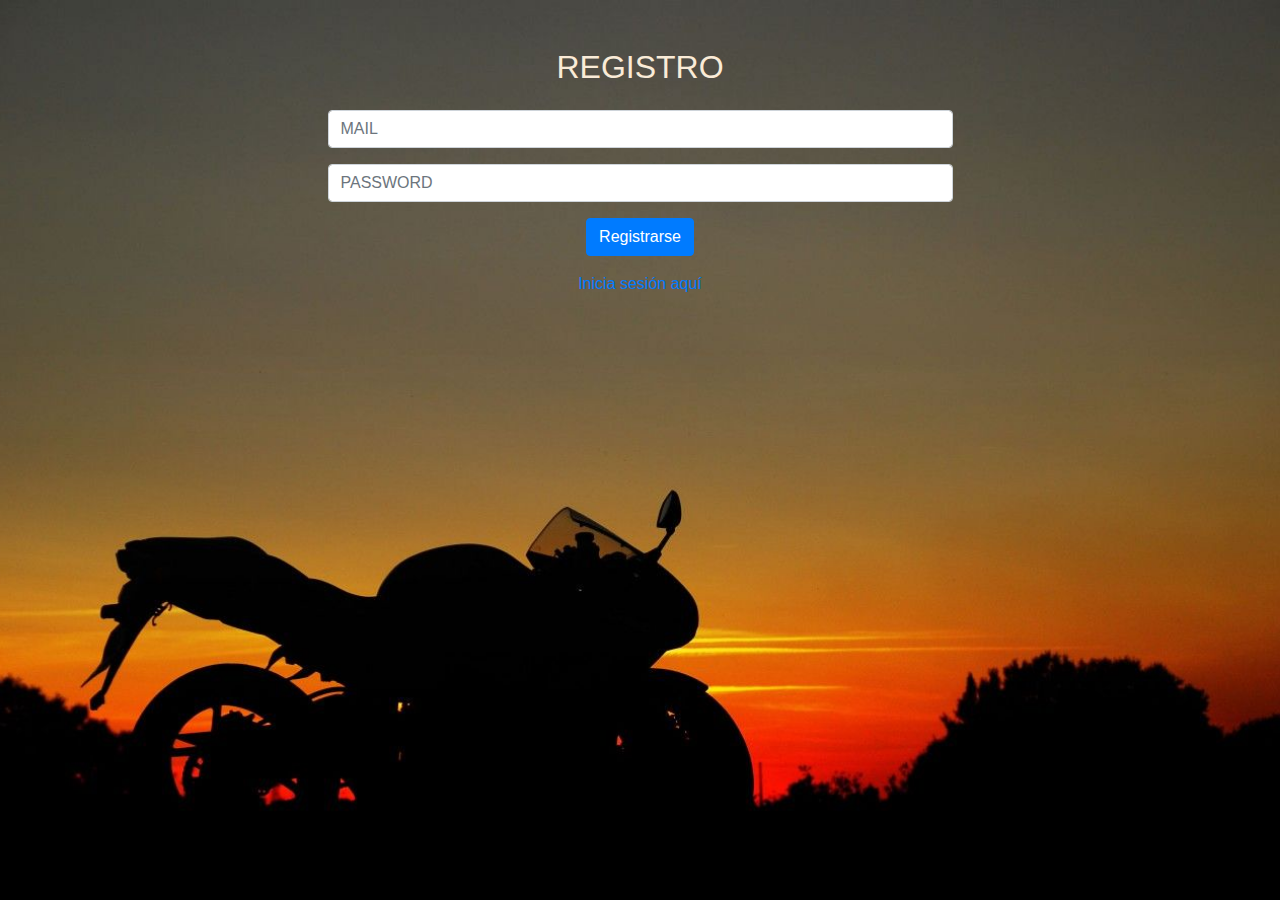
<file: registro.html>
<!DOCTYPE html>
<html>
<head>
  <title>REGISTRO DE USUARIOS</title>
  <meta charset="UTF-8">
  <link rel="stylesheet" type="text/css" href="https://stackpath.bootstrapcdn.com/bootstrap/4.5.2/css/bootstrap.min.css">
  <link rel="stylesheet" href="estilos.css">
</head>
<body>

  
  <div class="formu">
    <div class="row justify-content-center">
      <div class="col-md-6">
        <!-- Formulario de registro -->
        <form action="registro.php" method="POST">
          <h2 class="mt-5 mb-4">REGISTRO</h2>
          <!-- Campo de entrada para el nombre de usuario -->
          <div class="form-group">
            <input type="text" class="form-control" name="mail" placeholder="MAIL" required>
          </div>
          <!-- Campo de entrada para la contraseña -->
          <div class="form-group">
            <input type="password" class="form-control" name="pass" placeholder="PASSWORD" required>
          </div>
          
          <!-- Botón para enviar el formulario de registro -->
          <button type="submit" class="btn btn-primary" name="registro">Registrarse</button>
        </form>
        <!-- Enlace para redirigir al formulario de inicio de sesión -->
        <p class="mt-3"> <a href="index.php">Inicia sesión aquí</a></p>
      </div>
    </div>
  </div>

  <script src="https://stackpath.bootstrapcdn.com/bootstrap/4.5.2/js/bootstrap.min.js"></script>
</body>
</html>
</file>
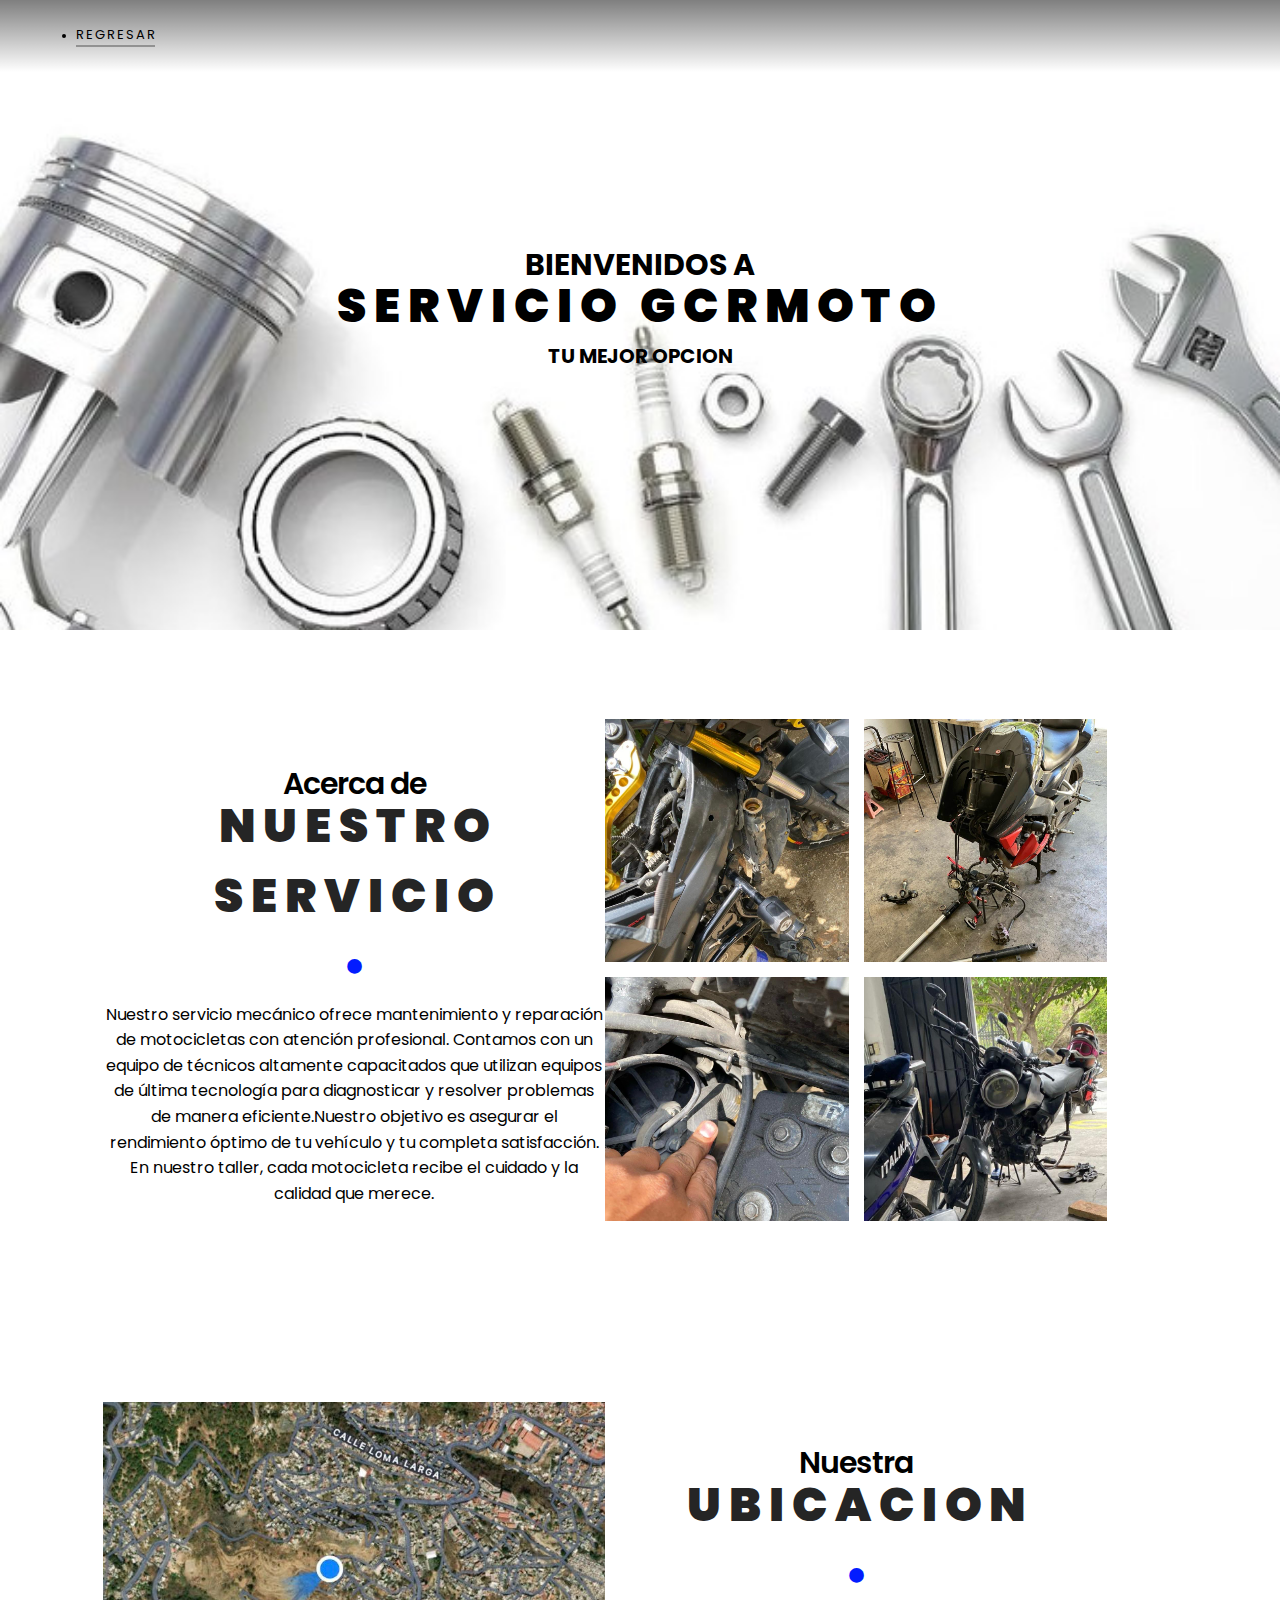
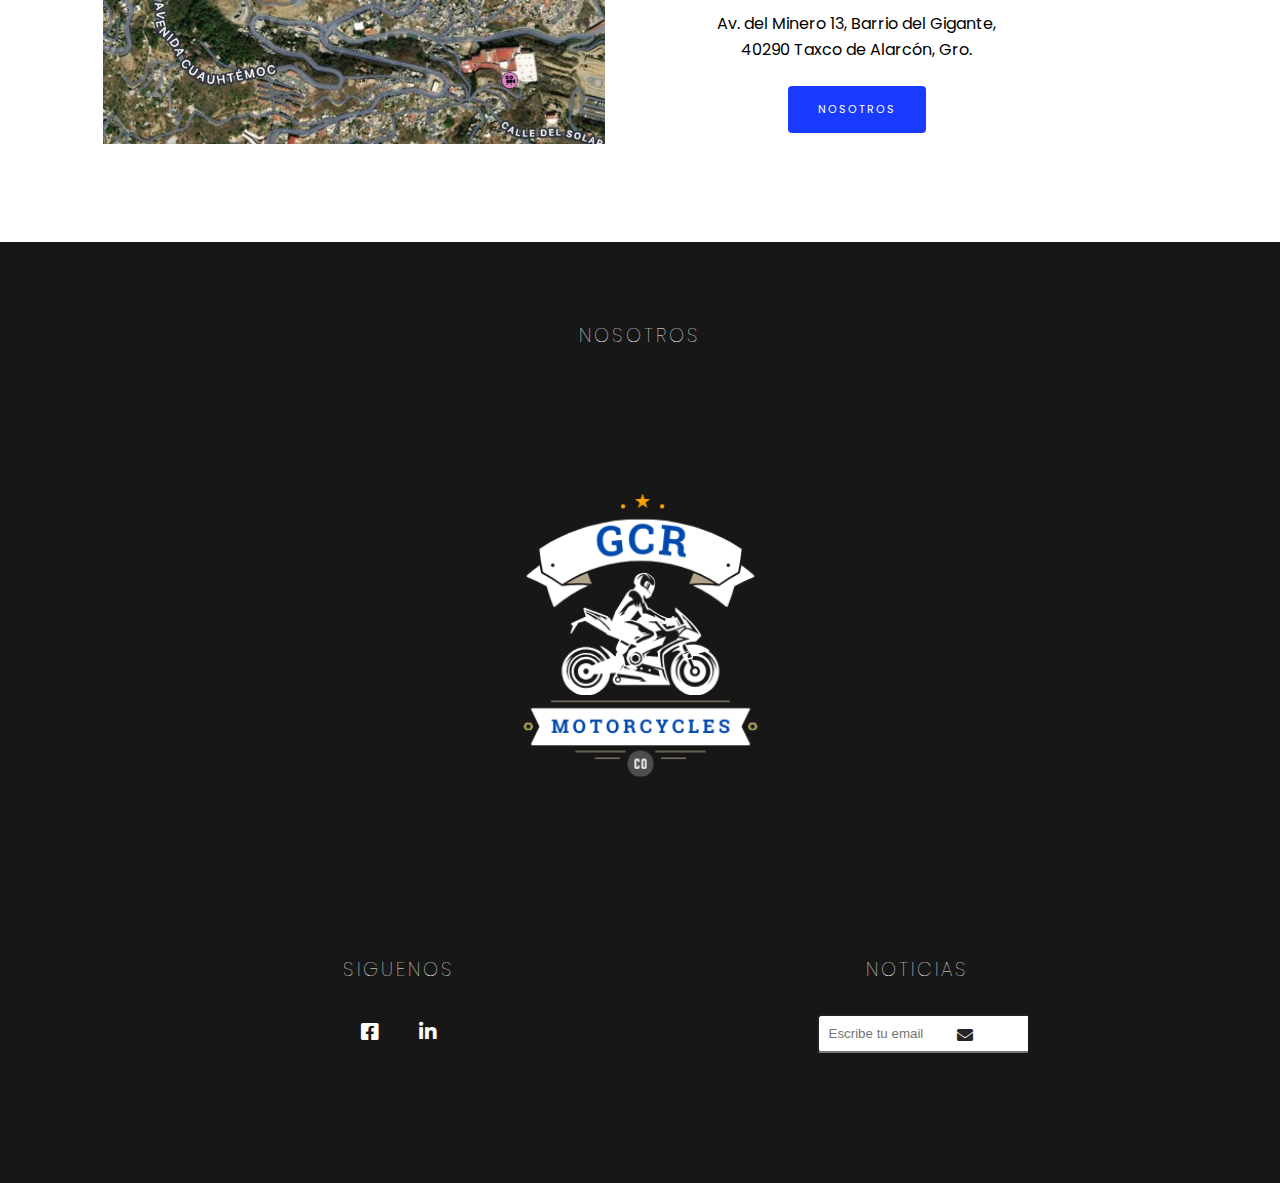
<file: servicio.html>
<!DOCTYPE html>
<html lang="en">
<head>
    <meta charset="UTF-8">
    <meta http-equiv="X-UA-Compatible" content="IE=edge">
    <meta name="viewport" content="width=device-width, initial-scale=1.0">
    <title>Servicio</title>
    <link rel="stylesheet" href="https://cdnjs.cloudflare.com/ajax/libs/font-awesome/5.11.2/css/all.min.css">
    <link rel="stylesheet" href="css/servicio.css">
</head>
<body>

    <header>
        <div class="container">
            <nav class="nav">
                <div class="menu-toggle">
                    <i class="fas fa-bars"></i>
                    <i class="fas fa-times"></i>
                </div>
                

                    <li class="nav-item">
                        <a href="principal.html" class="nav-link ">Regresar</a>
                    </li>
                </ul>
            </nav>
        </div>
    </header>


    <section class="hero" id="hero">
        <div class="container">
            <h2 class="h2-sub">
                <span class="fil"> <h4> Bienvenidos a</h4
                    ></span>
            </h2>
            <h1 class="head">Servicio GCRMOTO</h1>
            <div class="he-des">
                <h1>TU MEJOR OPCION</h1>
            </div>
        </div>
    </section>

   


    <section class="disco">
        <div class="container">
            <div class="res-info">
                <div class="res-des">
                    <div class="global">
                        <h2 class="h2-sub">
                            <span class="fil">A</span>cerca de 
                        </h2>
                        <h1 class="head hea-dark">Nuestro Servicio</h1>
                        <div class="circle">
                            <i class="fas fa-circle"></i>
                        </div>
                    </div>
                    <p>
                        Nuestro servicio mecánico ofrece mantenimiento y reparación de motocicletas con atención profesional. 
                        Contamos con un equipo de técnicos altamente capacitados que utilizan equipos de última
                        tecnología para diagnosticar y resolver problemas de manera eficiente.Nuestro objetivo es asegurar el rendimiento óptimo
                        de tu vehículo y tu completa satisfacción. En nuestro taller, cada motocicleta recibe el cuidado y la calidad que 
                        merece.
                    </p>
                    
                </div>
                <div class="image-group pad-rig">
                    <img src="img/menu-1.jpg" alt="">
                    <img src="img/menu-2.jpg" alt="">
                    <img src="img/menu-3.jpg" alt="">
                    <img src="img/menu-4.jpg" alt="">
                </div>

            </div>
        </div>
    </section>

    <section class="dis-sto">
        <div class="container">
            <div class="res-info">
                <div>
                    <img src="img/nosotros.jpg" alt="">
                </div>
            
                <div class="res-des pad-rig">
                    <div class="global">
                        <h2 class="h2-sub">
                            <span class="fil">N</span>uestra
                        </h2>
                        <h1 class="head hea-dark">Ubicacion</h1>
                        <div class="circle">
                            <i class="fas fa-circle"></i>
                        </div>
                    </div>
                    <p>
                        
                        Av. del Minero 13, Barrio del Gigante,<br>
                        40290 Taxco de Alarcón, Gro.
                    </p>
                    <a href="https://maps.app.goo.gl/EbRtnUjdtUXGhuph8" class="btn cta-btn">Nosotros</a>
                    
                </div>

            </div>
        </div>
    </section>


    






    <footer>
        <div class="container">
            <div class="footer-content">

                <div class="footer-content-about">
                    <h4>Nosotros</h4>
                    <div class="logo">

                        <img src="img/home1-img.png">
                        

                    </div>
                    
                </div>
                <div class="footer-div">
                    <div class="social-media">
                        <h4>Siguenos</h4>
                        <ul class="social-icons">
                            <li>
                                <a href="#"><i class="fab fa-facebook-square"></i></a>
                            </li>
                            
                                <a href="#"><i class="fab fa-linkedin-in"></i></a>
                            </li>
                            
                        </ul>
                    </div>
                    <div>
                        <h4>Noticias</h4>
                        <form action="" class="news-form">
                            <input type="text" class="news-input"
                            placeholder="Escribe tu email"
                            >
                            <button class="news-btn" type="submit">
                                <i class="fas fa-envelope"></i>
                            </button>
                        </form>
                    </div>
                </div>

            </div>
        </div>
    </footer>

    <script>

        const selectElement = function(element) {
            return document.querySelector(element);
        }


        let menuToggle = selectElement('.menu-toggle');
        let body = selectElement('body');

        menuToggle.addEventListener('click', function(){
            body.classList.toggle('open');
        })

    </script>

    
</body>
</html>
</file>
<file: estilos.css>
body{
    background-image: url(img/img.jpg);
background-position: center;
background-repeat: no-repeat;
background-size: cover;
background-attachment: fixed;
}

.container{
    color: antiquewhite;
    text-align: center;
}
.formu{
    color: antiquewhite;
    text-align: center;
}
</file>
<file: css/servicio.css>
@import url('https://fonts.googleapis.com/css2?family=Poppins:ital,wght@0,200;0,300;0,400;0,500;0,600;1,200;1,300;1,400&display=swap');


/*Globales*/
*,
*::before,
*::after {
    margin: 0;
    padding: 0;
    box-sizing: border-box;
}

html {
    font-family: 'Poppins', sans-serif;
    font-size: 10px;
    color: #000;
    scroll-behavior: smooth;
}

body {
    overflow-x: hidden;
}

section {
    padding: 3.9rem 0;
    overflow: hidden;
}

img {
    width: 100%;
    max-width: 100%;
}

a {
    text-decoration: none;
}

p {
    font-size: 1.6rem;
}

.container {
    width: 100%;
    max-width: 122.5rem;
    margin:  0 auto;
    padding: 0 2.4rem;
}

/*Header*/
header {
    width: 100%;
    position: absolute;
    top: 0;
    left: 0;
    z-index: 1;
    background-image: linear-gradient(to bottom, rgba(0,0,0,.5), transparent);
}
.nav {
    height: 7.2rem;
    display: flex;
    align-items: center;
    justify-content: center;
}

.menu-toggle {
    color: #fff;
    font-size: 2.2rem;
    position: absolute;
    top: 50%;
    transform: translateY(-50%);
    right: 2.5rem;
    cursor: pointer;
    z-index: 1500;
}

.fa-times {
    display: none;
}

.nav-list {
    list-style: none;
    position: fixed;
    top: 0;
    left: 0;
    width: 80%;
    height: 100vh;
    background-color: #000000;
    padding: 4.4rem;
    display: flex;
    flex-direction: column;
    justify-content: space-around;
    z-index: 1250;
    transform: translateX(-100%);
   
}

.nav::before {
    content: '';
    position: fixed;
    top: 0;
    left: 0;
    width: 100vw;
    height: 100vh;
    background-color: rgba(0, 0, 0, .8);
    z-index: 1000;
    opacity: 0;
    transform: scale(0);
    transition: opacity .5s;

}

.open .fa-times {
    display: block;
}

.open .fa-bars {
    display: none;
}

.open .nav-list {
    transform: translateX(0);
}
.open .nav::before{
    opacity: 1;
    transform: scale(1);
}

.logo {
    color: #fff;
    font-size: 2rem;
    font-weight: 600;
}

.nav-item {
    border-bottom: 2px solid rgba(0, 0, 0, 0.3);
}

.nav-link {
    display: block;
    color: #000000;
    text-transform: uppercase;
    font-size: 1.6rem;
    letter-spacing: 2px;
    margin-right: -2px;
}

.nav-link:hover {
    color: #003cff;
}


.logo{
    background-position: center;
    
}
/*Hero*/


.hero {
    width: 100%;
    height: 70vh;
    background: url("../img/hero.jpg") center no-repeat;
    background-size: cover;
    display: flex;
    align-items: center;
    text-align: center;
}

.h2-sub {
    font-size: 3rem;
    font-family: 'Poppins', sans-serif;
    color: #000000;
    font-weight: 600;
    line-height: .4;
}

.fil {
    text-transform: uppercase;
    font-size: 3rem;
}

.head {
    color: #000000;
    font-size: 3.7rem;
    font-family: 'Poppins', sans-serif;
    text-transform: uppercase;
    font-weight: 900;
    letter-spacing: .5rem;
}

.circle {
    font-size: 1.5rem;
    color: #000000;
    margin: 0 1.6rem;
}

.he-des h5 {
    color: #fa1515;
    font-size: 1.8rem;
    font-weight: 100;
    text-transform: uppercase;
    margin-bottom: 1.2rem;
    letter-spacing: 3px;
    margin-right: -3px;
}

.btn {
    display: inline-block;
    text-transform: uppercase;
    letter-spacing: 2px;
    margin-right: -2px;
}

.cta-btn {
    font-size: 1.1rem;
    background-color: #193bff;
    padding: 1.5rem 3rem;
    color: #fff;
    border-radius: .4rem;
}
.cta-btn:hover,
.cta-btn:focus {
    color: #fff;
    background-color: #090dff;
}


.global {
    text-align: center;
    margin-top: 3.9rem;
}

.dis-sto .global {
    margin-top: 6.9rem;
}

.global .circle {
    color: #031cff;
    margin: 2.4rem 0;
}

.hea-dark {
    color: #252525;
    letter-spacing: .7rem;
    margin-right: -.7rem;
}

.global .h2-sub {
    letter-spacing: -1px;
    line-height: .42;
}

.res-info {
    text-align: center;
}

.res-des {
    margin-bottom: 3rem;
}

.res-des p {
    line-height: 1.6;
    margin-bottom: 2.4rem
}


/*menu*/

.taste {
    background: url("../img/taste.jpg") center no-repeat;
    background-size: cover;
}

.bt {
    min-height: 65vh;
    display: flex;
    align-items: center;
}


/*platillos*/

.image-group {
    display: grid;
    grid-template-columns: repeat(2, 1fr);
    grid-gap: 1.5rem;
}

.disco .res-des {
    padding-top: 3rem;
    margin-bottom: 0;
}

.pb {
    background: url("../img/mesa.jpg") center no-repeat;
    background-size: cover;
}


/*footer*/
footer {
    padding: 7.9rem 0;
    background-color: #000000e8;
    color: #fff;
    text-align: center;
    position: relative;
}

.footer-content {
    overflow: hidden;
}

.footer-content h4 {
    font-size: 1.9rem;
    text-transform: uppercase;
    font-weight: 100;
    letter-spacing: 3px;
    margin-bottom: 3rem;
}

.footer-content .circle{
    margin: 2.4rem 0;
}

.footer-content-about {
    margin-bottom: 5.4rem;
}

.footer-content-about p {
    line-height: 2;
}

.social-icons {
    list-style: none;
    margin-bottom: 5.4rem;
    display: flex;
    justify-content: center;
}

.social-icons i {
    font-size: 2rem;
    color: #ffffff;
    padding: .8rem 2rem;
    
}

.social-icons i:hover,
.social-icons i:focus {
    color: #0038ee;
}

.news-form {
    width: 100%;
    position: relative;
    display: flex;
    justify-content: center;

}

.news-input {
    width: 100%;
    max-width: 25rem;
    padding: 1rem;
    border-radius: .4rem;
}
.news-btn {
    background: transparent;
    border: none;
    color: #252525;
    cursor: pointer;
    font-size: 1.6rem;
    padding: 1px .6rem;
    position: absolute;
    top: 30%;
    margin-left: 20.5rem;
}

@media screen and (min-width: 900px) {

    section {
        padding: 7.9rem;
    }

    .menu-toggle {
        display: none;
    }

    .nav {
        justify-content: space-between;
    }

    .nav-list {
        position: initial;
        width: initial;
        height: initial;
        background-color: transparent;
        padding: 0;
        justify-content: initial;
        flex-direction: row;
        transform: initial;
        transition: initial;
    }

    .nav-item {
        margin: 0 2.4rem;
    }

    .nav-item:last-child {
        margin-right: 0;
    }

    .nav-link {
        font-size: 1.3rem;
    }

    .active {
        position: relative;
    }
    .active::before {
        content: '';
        position: absolute;
        width: 100%;
        height: 2px;
        background-color: #fff;
        left: 0;
        bottom: -3px;
    }

    .h2-sub {
        font-size: 3rem;
    }

    .fil {
        font-size: 3rem;
    }
    .head {
        font-size: 4.7rem;
        letter-spacing: .8rem;
    }

    .res-info {
        display: flex;
        align-items: center;
    }

    .res-info > div {
        flex: 1;
    }

    .pad-rig {
        padding-right: 7rem;
    }

    .footer-content {
        max-width: 77.5rem;
        margin: auto;
    }

    .footer-content-about {
        max-width: 51.3rem;
        margin:  0 auto 5.4rem;
    }
    .logo{
        max-width: 15 rem;
    }

    .footer-div{
        display: flex;
        justify-content: space-between;
    }

    .social-media,
    .news-form {
        width: 100%;
        max-width: 27.3rem;
        margin: 0 1rem;
    }

   .news-btn {
       margin-left: 7.5rem;
   }
    
}
</file>
